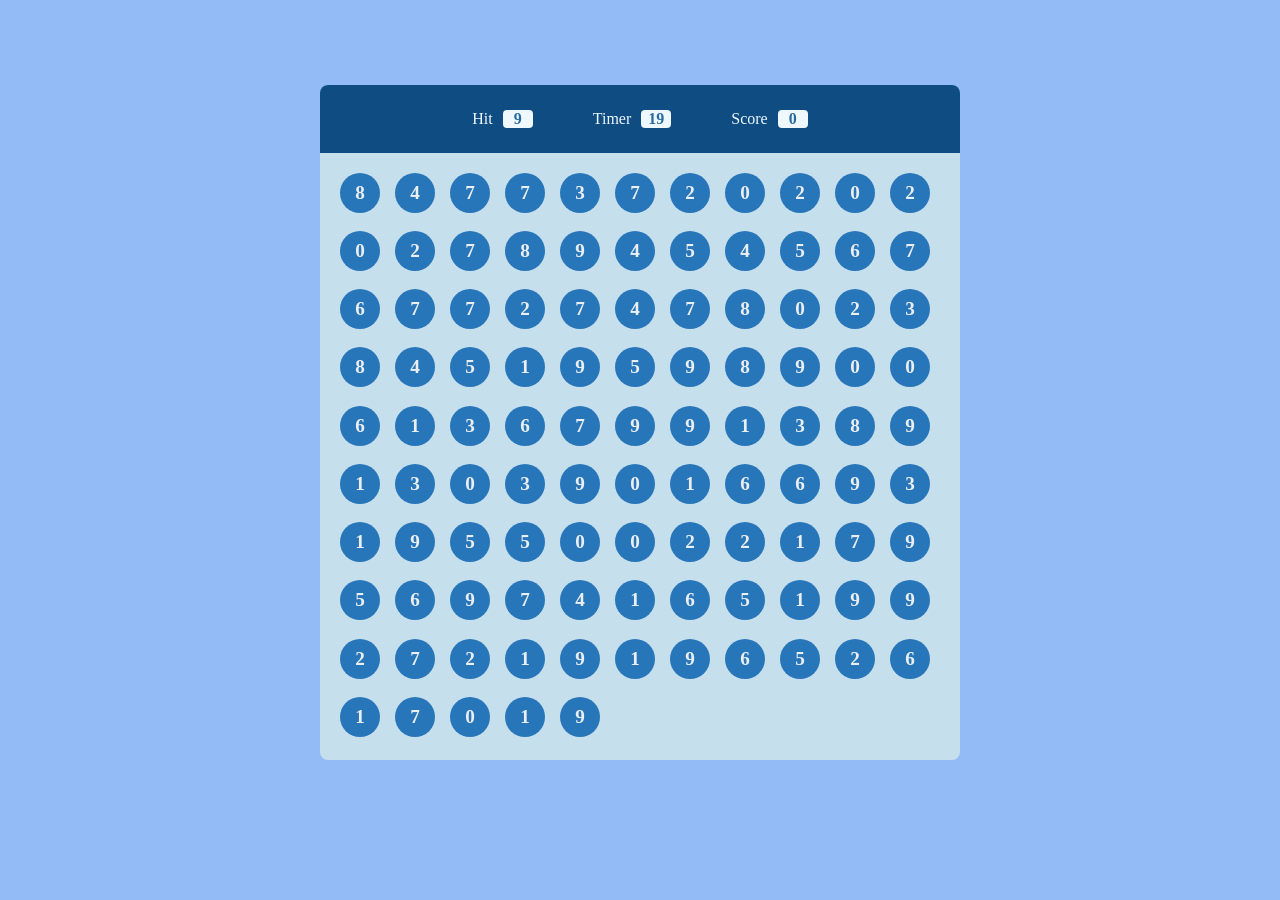
<file: index.html>
<!DOCTYPE html>
<html lang="en">

<head>
    <meta charset="UTF-8">
    <meta name="viewport" content="width=device-width, initial-scale=1.0">
    <title>Document</title>
    <link rel="stylesheet" href="./bubbleCss.css">

</head>

<body>
    <div class="main">
        <div class="cont" id="cont">
            <div class="head" id="head">
                <span class="score">Hit <div class="sc" id="hitValue">5</div> </span>
                <span class="score">Timer <div class="sc" id="timer">20</div> </span>
                <span class="score">Score <div class="sc" id="scoreVal">0</div> </span>
            </div>

            <div class="bottom" id="bottom">
                 <!-- <div class="bubble"> 4</div> -->
            </div>
        </div>
     </div>
</body>
<script src="./bubbleJS.js"></script>

</html>
</file>
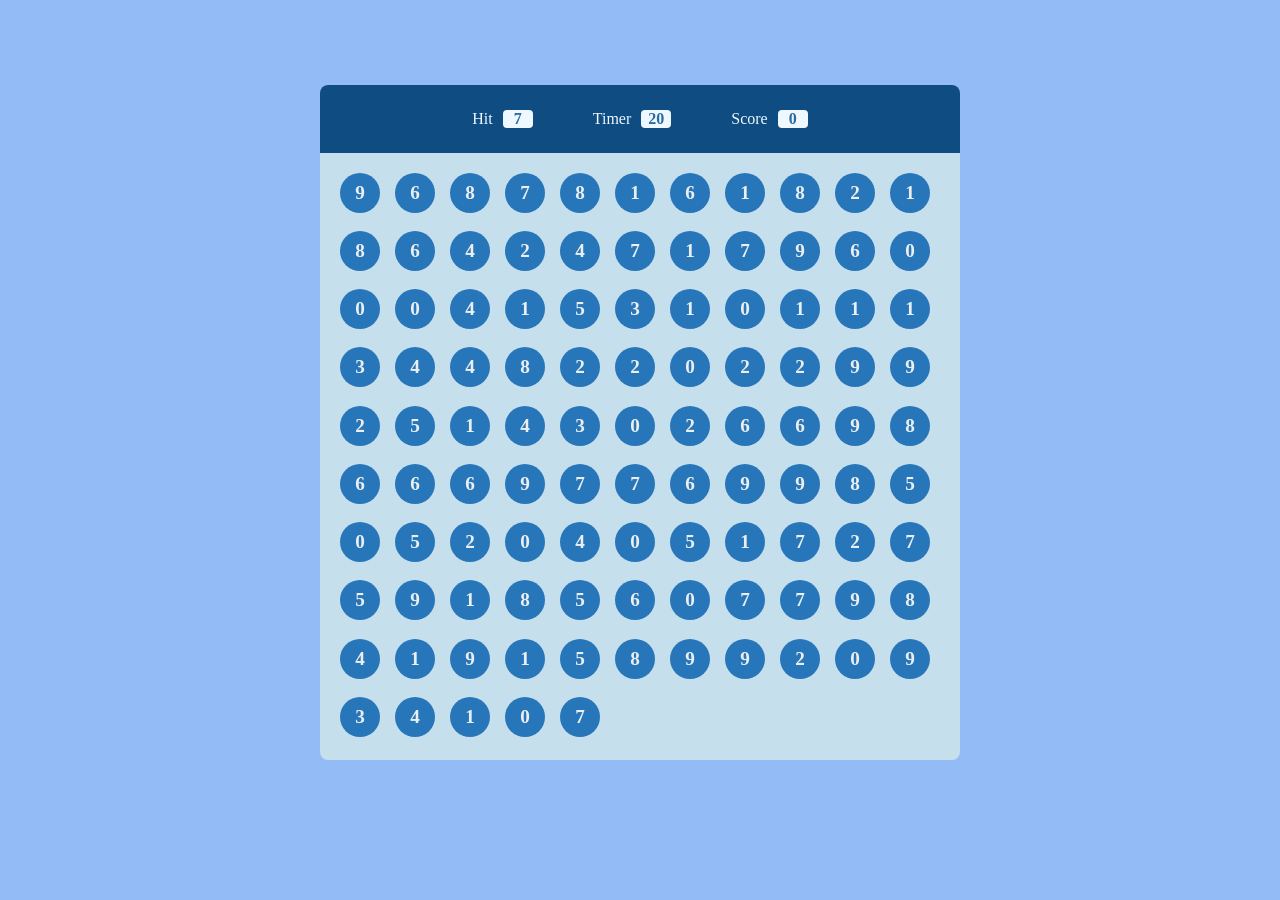
<file: bubble.html>
<!DOCTYPE html>
<html lang="en">

<head>
    <meta charset="UTF-8">
    <meta name="viewport" content="width=device-width, initial-scale=1.0">
    <title>Document</title>
    <link rel="stylesheet" href="./bubbleCss.css">

</head>

<body>
    <div class="main">
        <div class="cont" id="cont">
            <div class="head" id="head">
                <span class="score">Hit <div class="sc" id="hitValue">5</div> </span>
                <span class="score">Timer <div class="sc" id="timer">20</div> </span>
                <span class="score">Score <div class="sc" id="scoreVal">0</div> </span>
            </div>

            <div class="bottom" id="bottom">
                 <!-- <div class="bubble"> 4</div> -->
            </div>
        </div>
     </div>
</body>
<script src="./bubbleJS.js"></script>

</html>
</file>
<file: bubbleCss.css>
* {
            margin: 0;
            padding: 0;
            box-sizing: border-box;
            font-family: 'Segoe UI', Tahoma;
        }

        body {
            background-color: rgb(147, 188, 246);
        }

        .main {
            display: flex;
            align-items: center;
            justify-content: center;
        }

        .cont {
            height: 75vh;
            width: 50vw;
            background-color: rgb(198, 223, 237);
            border-radius: 8px 8px;
            margin-top: 85px;
            

        }

        .head {
            width: 100%;
            height: 10%;
            background-color: #0e4c82;
            border-radius: 8px 8px 0 0;
            display: flex;
            align-items: center;
            justify-content: center;
            gap: 60px;
            color: aliceblue;

        }

        .score {
            display: flex;
            gap: 10px;


        }

        .sc {
            background-color: aliceblue;
            width: 30px;
            color: #276ba2;
            font-family: 'Segoe UI';
            font-weight: bold;
            /* padding-left: 7px; */
            display: flex;
            justify-content: center;
            border-radius: 4px;
        }

        #bottom {
            display: flex;
            gap: 15px;
            flex-wrap: wrap;
            width: 100%;
            height: 90%;
            padding: 20px;
            /* overflow-y: auto;  */

        }

        #gameOver {
            width: 100%;
            height: 100%;
            display: flex;
            justify-content: center;
            align-items: center;   /* center vertically */
            font-size: 100px;
            color:#0e4c82;
            background-color: #a0ccf1;
            padding: 20px;
            border-radius: 20px;
            font-weight: bold;
        }

/* 
    FOR AVOIDING THE OVERFLOW OF THE BUBBLE 
.cont {
    height: 75vh;
    display: flex;
    flex-direction: column;
}

#bottom {
    display: flex;
    flex-wrap: wrap;
    gap: 10px;
    flex: 1;   /* takes remaining space 
    overflow-y: auto;
} */

        .bubble{
            width: 40px;
            height: 40px;
            border-radius: 50%;
            color: #ebeff2;
            background-color: #2876ba;
            display: flex;
            align-items: center;
            justify-content: center;
            font-weight: bold;
            font-size: larger;
        }
        .bubble:hover{
            background-color:#16568e;
            cursor: pointer;
        }
</file>
